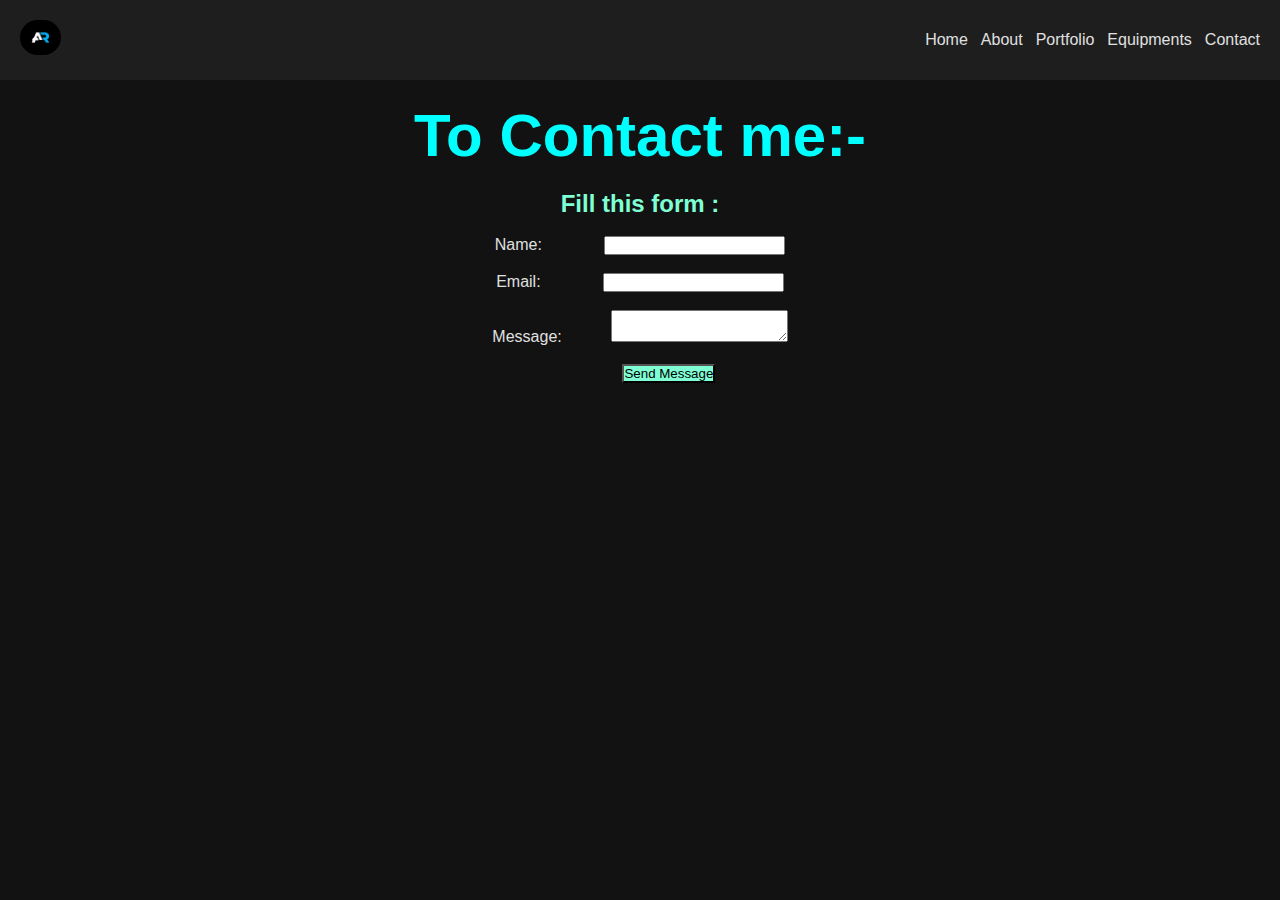
<file: contact.html>
<!DOCTYPE html>
<html lang="en">

<head>
    <meta charset="UTF-8">
    <meta name="viewport" content="width=device-width, initial-scale=1.0">
    <title>Ajeet Rawat- Portfolio</title>
    <link rel="stylesheet" href="style/styles.css">
</head>

<body>

    <header>
        <div class="logo"><img style="height: 35px;" src="ar.png" alt="AR"></div>
        <nav>
            <ul>
                <li><a href="index.html">Home</a></li>
                <li><a href="about.html">About</a></li>
                <li><a href="Portfolio.html">Portfolio</a></li>
                <li><a href="equip.html">Equipments</a></li>
                <li><a href="contact.html">Contact</a></li>
            </ul>
        </nav>
    </header>
    <main>
        <h1>To Contact me:-</h1><br>
        <h2> Fill this form :
        </h2> <br>
        <form action="submit.php" method="POST">
            <label for="name">Name: &nbsp;&nbsp;&nbsp;&nbsp;&nbsp;&nbsp;&nbsp;&nbsp;&nbsp;&nbsp;&nbsp;&nbsp;</label>
            <input type="text" id="name" name="name" required> <br> <br>

            <label for="email">Email: &nbsp;&nbsp;&nbsp;&nbsp;&nbsp;&nbsp;&nbsp;&nbsp;&nbsp;&nbsp;&nbsp;&nbsp;</label>
            <input type="email" id="email" name="email" required><br><br>

            <label for="message">Message: &nbsp;&nbsp;&nbsp;&nbsp;&nbsp;&nbsp;&nbsp;&nbsp;&nbsp;</label>
            <textarea id="message" name="message" required></textarea><br> <br>

            &nbsp;&nbsp;&nbsp;&nbsp;&nbsp;&nbsp;&nbsp;&nbsp;&nbsp;&nbsp;&nbsp;&nbsp; <button
                style="background-color: aquamarine;" type="submit">Send Message</button>
        </form>


    </main>
</body>

</html>
</file>
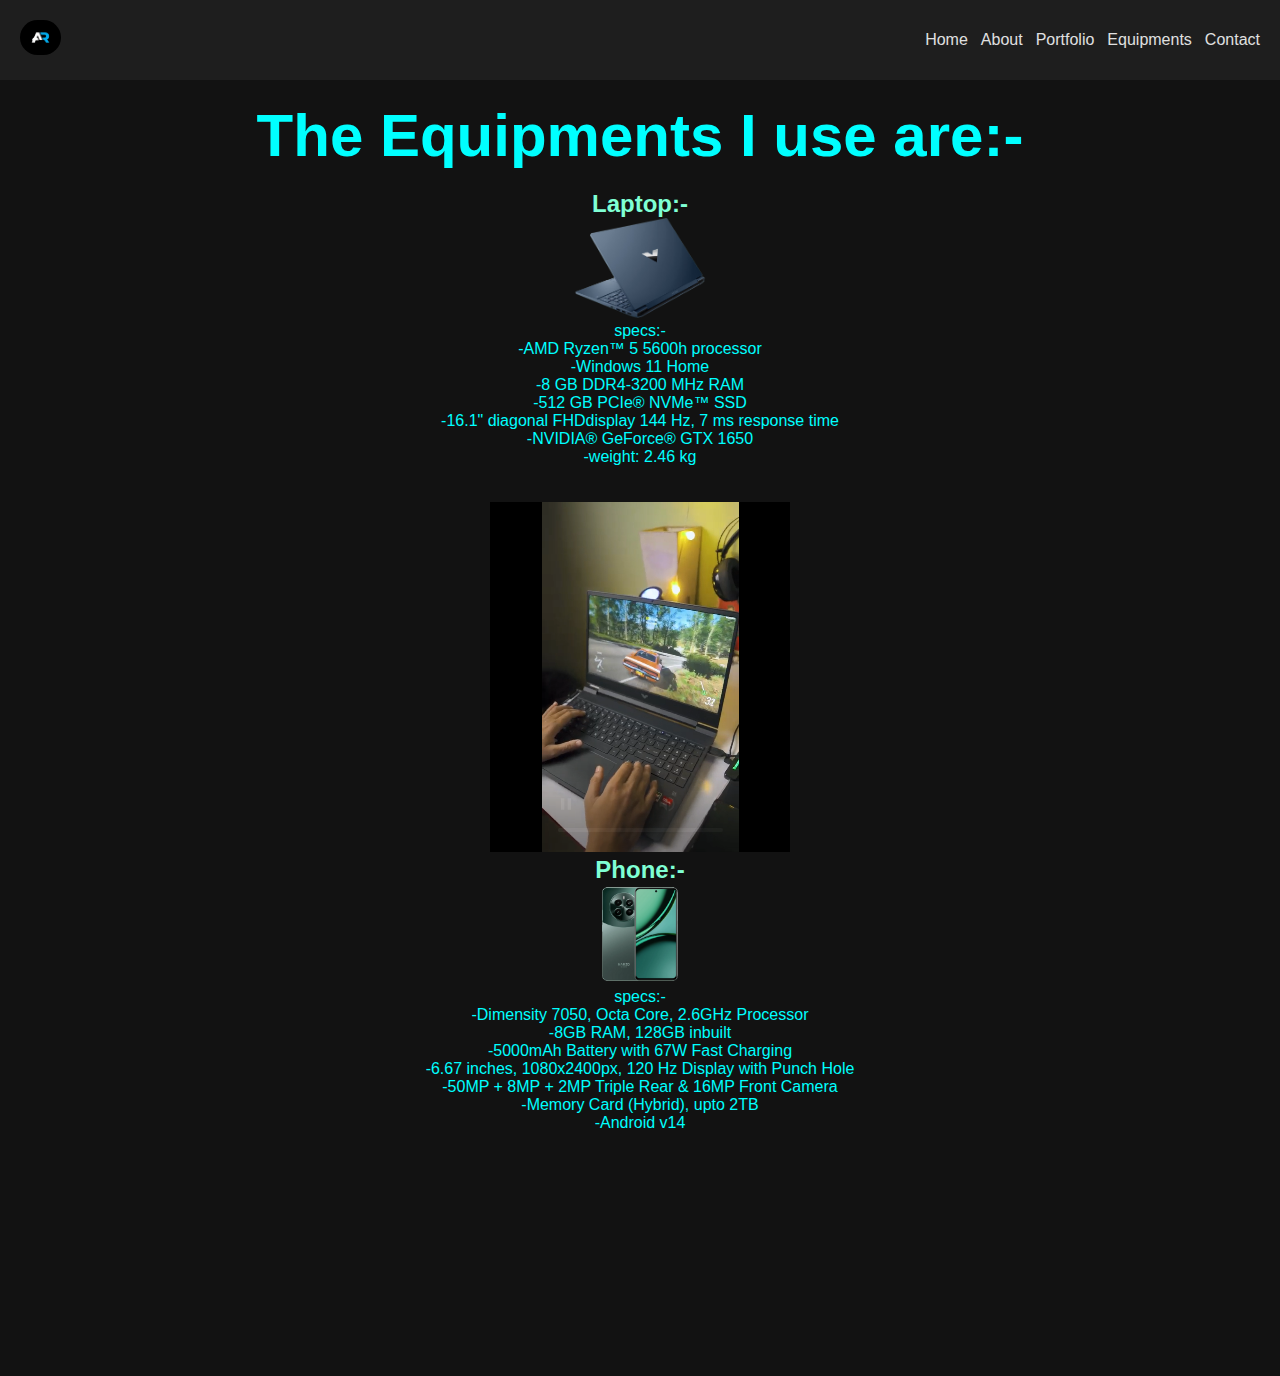
<file: equip.html>
<!DOCTYPE html>
<html lang="en">
<head>
    <meta charset="UTF-8">
    <meta name="viewport" content="width=device-width, initial-scale=1.0">
    <title>Ajeet Rawat- Portfolio</title>
    <link rel="stylesheet" href="style/styles.css">
</head>
<body>

    <header>
        <div class="logo"><img style="height: 35px;" src="ar.png" alt="AR"></div>
        <nav>
            <ul>
                <li><a href="index.html">Home</a></li>
                <li><a href="about.html">About</a></li>
                <li><a href="Portfolio.html">Portfolio</a></li>
                <li><a href="equip.html">Equipments</a></li>
                <li><a href="contact.html">Contact</a></li>
            </ul>
        </nav>
    </header>
    <main>
        <h1>The Equipments I use are:-</h1><br>
        <h2>Laptop:-</h2>
        <p><img src="lap.avif" alt="Hp Victus" height="100"></p>
        <p>specs:- <br>-AMD Ryzen™ 5 5600h processor <br>-Windows 11 Home <br>
            -8 GB DDR4-3200 MHz RAM <br>
            -512 GB PCIe® NVMe™ SSD <br>
            -16.1" diagonal FHDdisplay 144 Hz, 7 ms response time <br>
            -NVIDIA® GeForce® GTX 1650 <br>
            -weight: 2.46 kg</p> <br><br>
            <iframe width="300" height="350" src="victus.mp4" frameborder="0" allow="autoplay"></iframe>

        <h2>Phone:-</h2>    
        <img src="Realme.png" alt="Hp Victus" height="100">
        <p>specs:- <br>-Dimensity 7050, Octa Core, 2.6GHz Processor <br>
            -8GB RAM, 128GB inbuilt <br>
            -5000mAh Battery with 67W Fast Charging <br>
            -6.67 inches, 1080x2400px, 120 Hz Display with Punch Hole <br>
            -50MP + 8MP + 2MP Triple Rear & 16MP Front Camera <br>
            -Memory Card (Hybrid), upto 2TB <br>
            -Android v14 <br></p>
            <iframe width="350" height="220"  src="https://youtube.com/shorts/sDfr7whai3Y?si=o4Rmcau2E-QnsfaJ" frameborder="0" allow="autoplay"></iframe>

    </main>
</file>
<file: style/styles.css>
* {
    margin: 0;
    padding: 0;
    box-sizing: border-box;
    font-family: Arial, sans-serif;
}

body {
    background-color: #121212; /* Dark background */
    color: #E0E0E0; /* Light text */
}

/* Header */
header {
    display: flex;
    justify-content: space-between;
    align-items: center;
    padding: 20px;
    background-color: #1E1E1E; 
    position: sticky;
    top: 0;
    overflow: hidden;/* Darker navbar */
}

.logo {
    font-size: 20px;
    font-weight: bold;
    color: #007BFF; /* Accent blue */
}


nav ul {
    list-style: none;
    display: flex;
    gap: 13px;
}

nav ul li a {
    text-decoration: none;
    color: #E0E0E0; /* Light gray text */
    font-size: 16px;
    transition: color 0.3s;
}

nav ul li a:hover {
    color: #00ffee; /* Hover effect */
}
main {
    padding: 20px;
    text-align: center;
    
}
main h1 {
    color: aqua;
}
main h2 {
    color: aquamarine;
}
main h3 {
    color: rgb(140, 217, 217);
}
.text-container {
    flex: 1;
}
.logo img {
    border-radius: 50px;
}

h1 {
    font-size: 60px;
    line-height: 1.2;
}
p {
    color: aqua ;
}

.outline-text {
    font-weight: 700;
    -webkit-text-stroke: 2px #007BFF; /* Blue outline */
    color: transparent;
}

.bold-text {
    font-weight: 900;
    color: #FFFFFF; /* White bold text */
}

.subtitle {
    font-size: 18px;
    font-style:italic;
}

@media (max-width: 768px) {
    header {
        flex-direction: row;
        text-align: center;
    }

    nav ul {
        flex-direction: row;
        gap: 13px;
    }
    nav ul li a {
        font-size: 12px;
    }
}
</file>
